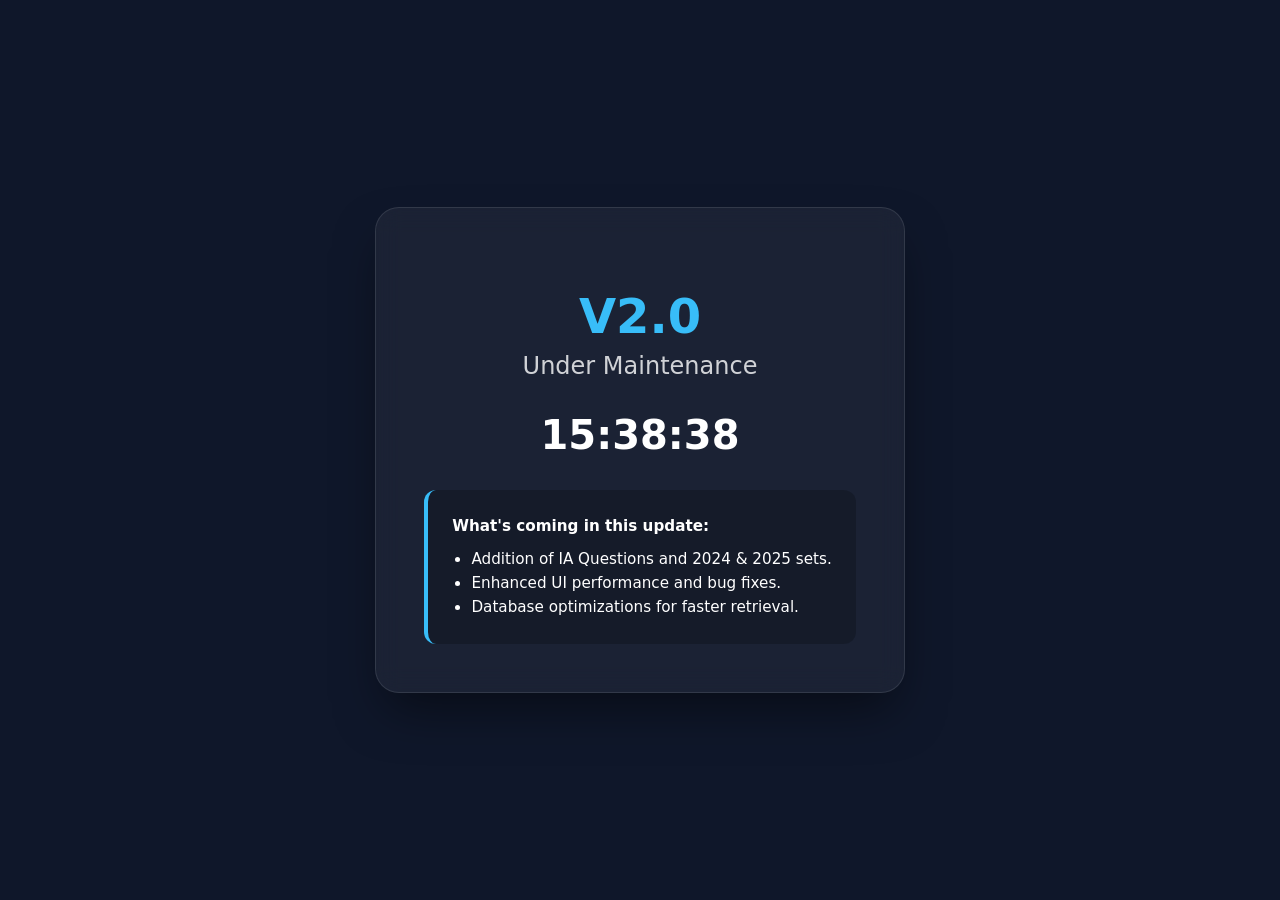
<file: index.html>
<!DOCTYPE html>
<html lang="en">
<head>
    <meta charset="UTF-8">
    <meta name="viewport" content="width=device-width, initial-scale=1.0">
    <title>V2.0 Under Maintenance</title>
    <style>
        :root {
            --bg: #0f172a;
            --glass: rgba(255, 255, 255, 0.05);
            --accent: #38bdf8;
        }

        body {
            background-color: var(--bg);
            color: white;
            font-family: 'Inter', system-ui, sans-serif;
            display: flex;
            justify-content: center;
            align-items: center;
            height: 100vh;
            margin: 0;
            overflow: hidden;
        }

        .container {
            background: var(--glass);
            backdrop-filter: blur(12px);
            border: 1px solid rgba(255, 255, 255, 0.1);
            padding: 3rem;
            border-radius: 24px;
            text-align: center;
            max-width: 500px;
            box-shadow: 0 25px 50px -12px rgba(0, 0, 0, 0.5);
        }

        h1 { font-size: 3rem; margin-bottom: 0.5rem; color: var(--accent); }
        h2 { font-weight: 300; opacity: 0.8; margin-top: 0; }
        
        #countdown {
            font-size: 2.5rem;
            font-weight: bold;
            margin: 2rem 0;
            font-variant-numeric: tabular-nums;
        }

        .note {
            background: rgba(0, 0, 0, 0.2);
            padding: 1.5rem;
            border-radius: 12px;
            font-size: 0.95rem;
            line-height: 1.6;
            text-align: left;
            border-left: 4px solid var(--accent);
        }

        .note ul { margin: 0.5rem 0 0 1.2rem; padding: 0; }
    </style>
</head>
<body>

    <div class="container">
        <h1>V2.0</h1>
        <h2>Under Maintenance</h2>

        <div id="countdown">00:00:00</div>

        <div class="note">
            <strong>What's coming in this update:</strong>
            <ul>
                <li>Addition of IA Questions and 2024 & 2025 sets.</li>
                <li>Enhanced UI performance and bug fixes.</li>
                <li>Database optimizations for faster retrieval.</li>
            </ul>
        </div>
    </div>

    <script>
        function updateCountdown() {
            const now = new Date();
            // Sets target to 6 PM (18:00) today, April 30, 2026
            const target = new Date();
            target.setHours(18, 0, 0, 0);

            const diff = target - now;

            if (diff <= 0) {
                document.getElementById('countdown').innerHTML = "UPDATE LIVE";
                return;
            }

            const hours = Math.floor(diff / (1000 * 60 * 60));
            const mins = Math.floor((diff % (1000 * 60 * 60)) / (1000 * 60));
            const secs = Math.floor((diff % (1000 * 60)) / 1000);

            document.getElementById('countdown').innerHTML = 
                `${String(hours).padStart(2, '0')}:${String(mins).padStart(2, '0')}:${String(secs).padStart(2, '0')}`;
        }

        setInterval(updateCountdown, 1000);
        updateCountdown();
    </script>
</body>
</html>
</file>
